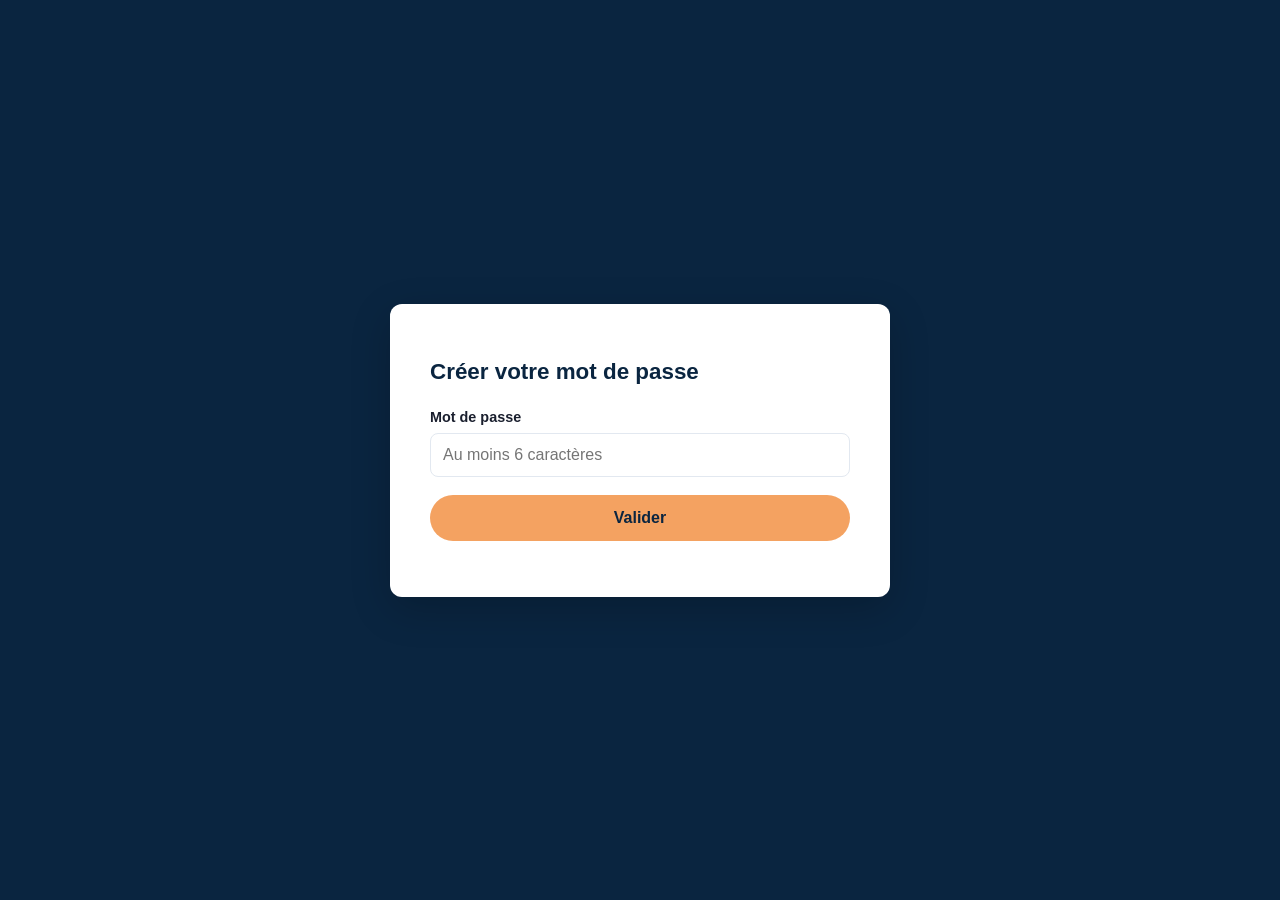
<file: admin/confirmation.html>
<!DOCTYPE html>
<html lang="fr">
<head>
  <meta charset="UTF-8">
  <meta name="viewport" content="width=device-width, initial-scale=1.0">
  <title>Créer mon mot de passe — Paix & Médias</title>
  <script src="https://identity.netlify.com/v1/netlify-identity-widget.js"></script>
  <style>
    body { font-family: Arial, sans-serif; background: #0a2540; color: #fff;
           display: flex; align-items: center; justify-content: center;
           min-height: 100vh; margin: 0; }
    .box { background: #fff; color: #1a1f2e; padding: 40px;
           border-radius: 12px; max-width: 420px; width: 90%;
           box-shadow: 0 12px 40px rgba(0,0,0,0.2); }
    h1 { color: #0a2540; margin-bottom: 24px; font-size: 1.4rem; }
    label { display: block; margin-bottom: 8px; font-weight: 600;
            font-size: 0.9rem; }
    input { width: 100%; padding: 12px; border: 1px solid #e2e8f0;
            border-radius: 8px; margin-bottom: 18px; font-size: 1rem;
            box-sizing: border-box; }
    button { width: 100%; padding: 14px; background: #f4a261;
             color: #0a2540; border: none; border-radius: 50px;
             font-weight: 700; font-size: 1rem; cursor: pointer; }
    button:hover { background: #e76f51; }
    .msg { margin-top: 16px; font-size: 0.9rem; }
    .success { color: #1a7f4b; }
    .error { color: #c0392b; }
  </style>
</head>
<body>
  <div class="box">
    <h1>Créer votre mot de passe</h1>
    <div id="form">
      <label for="password">Mot de passe</label>
      <input type="password" id="password" placeholder="Au moins 6 caractères" />
      <button onclick="setPassword()">Valider</button>
    </div>
    <div id="message" class="msg"></div>
  </div>

  <script>
    // Initialise Netlify Identity
    if (window.netlifyIdentity) {
      window.netlifyIdentity.on('init', user => {
        if (!user) {
          window.netlifyIdentity.on('login', () => {
            document.location.href = '/admin/';
          });
        }
      });
    }

    function setPassword() {
      const pwd = document.getElementById('password').value;
      const msg = document.getElementById('message');

      if (pwd.length < 6) {
        msg.textContent = 'Le mot de passe doit contenir au moins 6 caractères.';
        msg.className = 'msg error';
        return;
      }

      const user = window.netlifyIdentity.currentUser();
      if (!user) {
        msg.textContent = 'Session expirée. Rouvrez le lien depuis votre email.';
        msg.className = 'msg error';
        return;
      }

      user.update({ password: pwd })
        .then(() => {
          msg.textContent = 'Mot de passe créé ! Redirection…';
          msg.className = 'msg success';
          setTimeout(() => { window.location.href = '/admin/'; }, 1500);
        })
        .catch(err => {
          msg.textContent = 'Erreur : ' + err.message;
          msg.className = 'msg error';
        });
    }
  </script>
</body>
</html>
</file>
